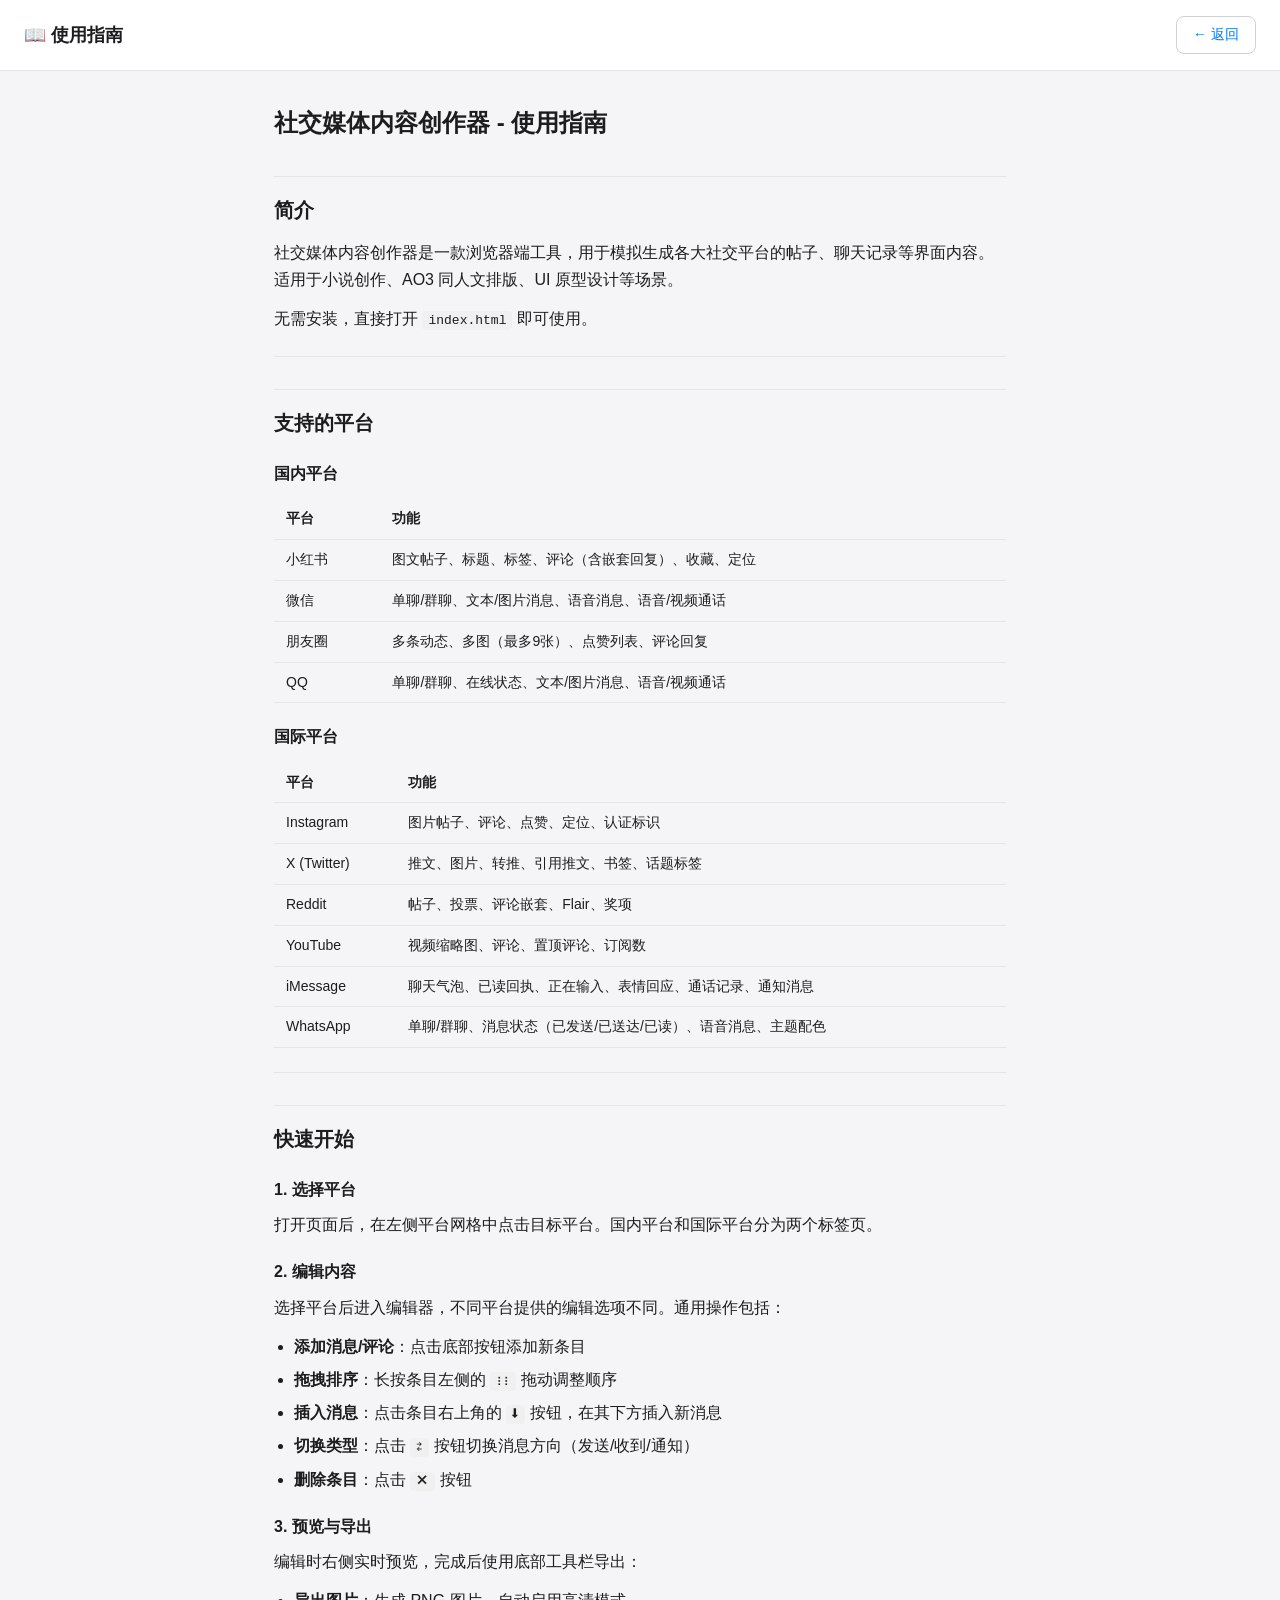
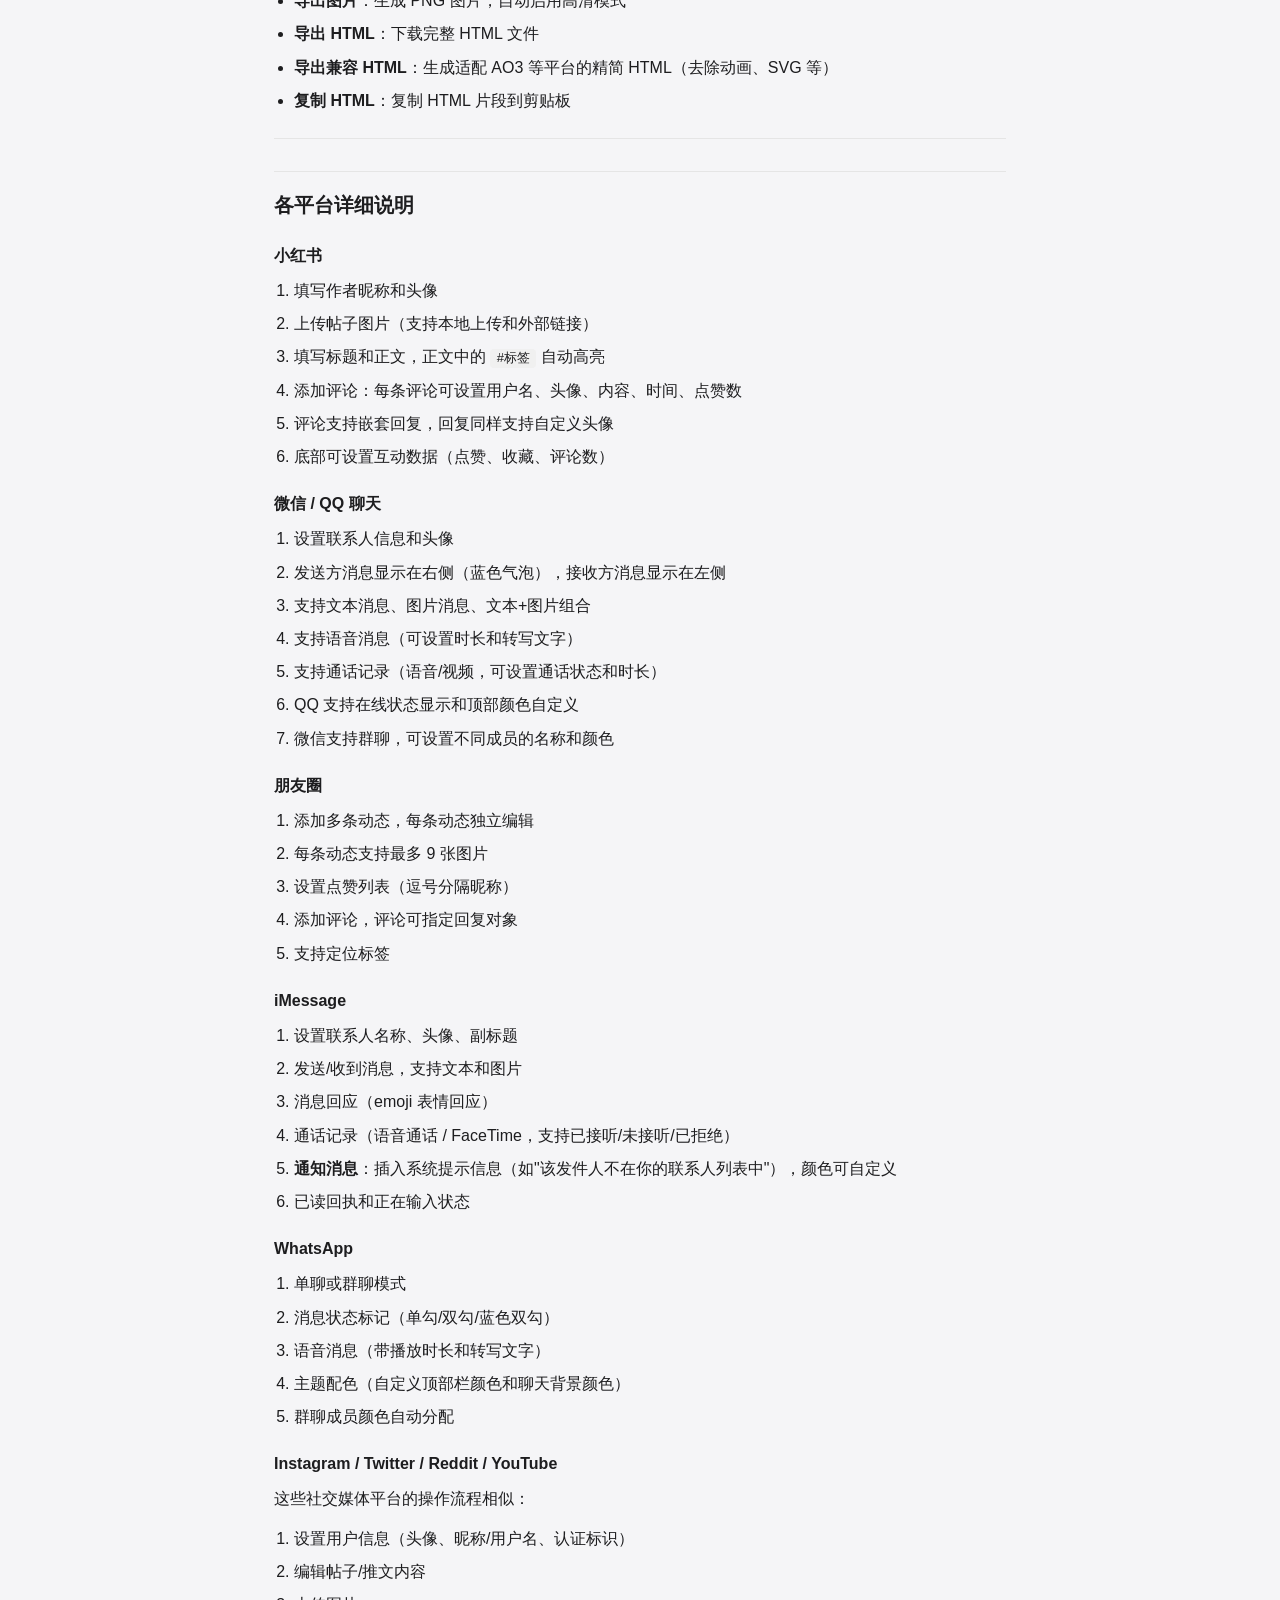
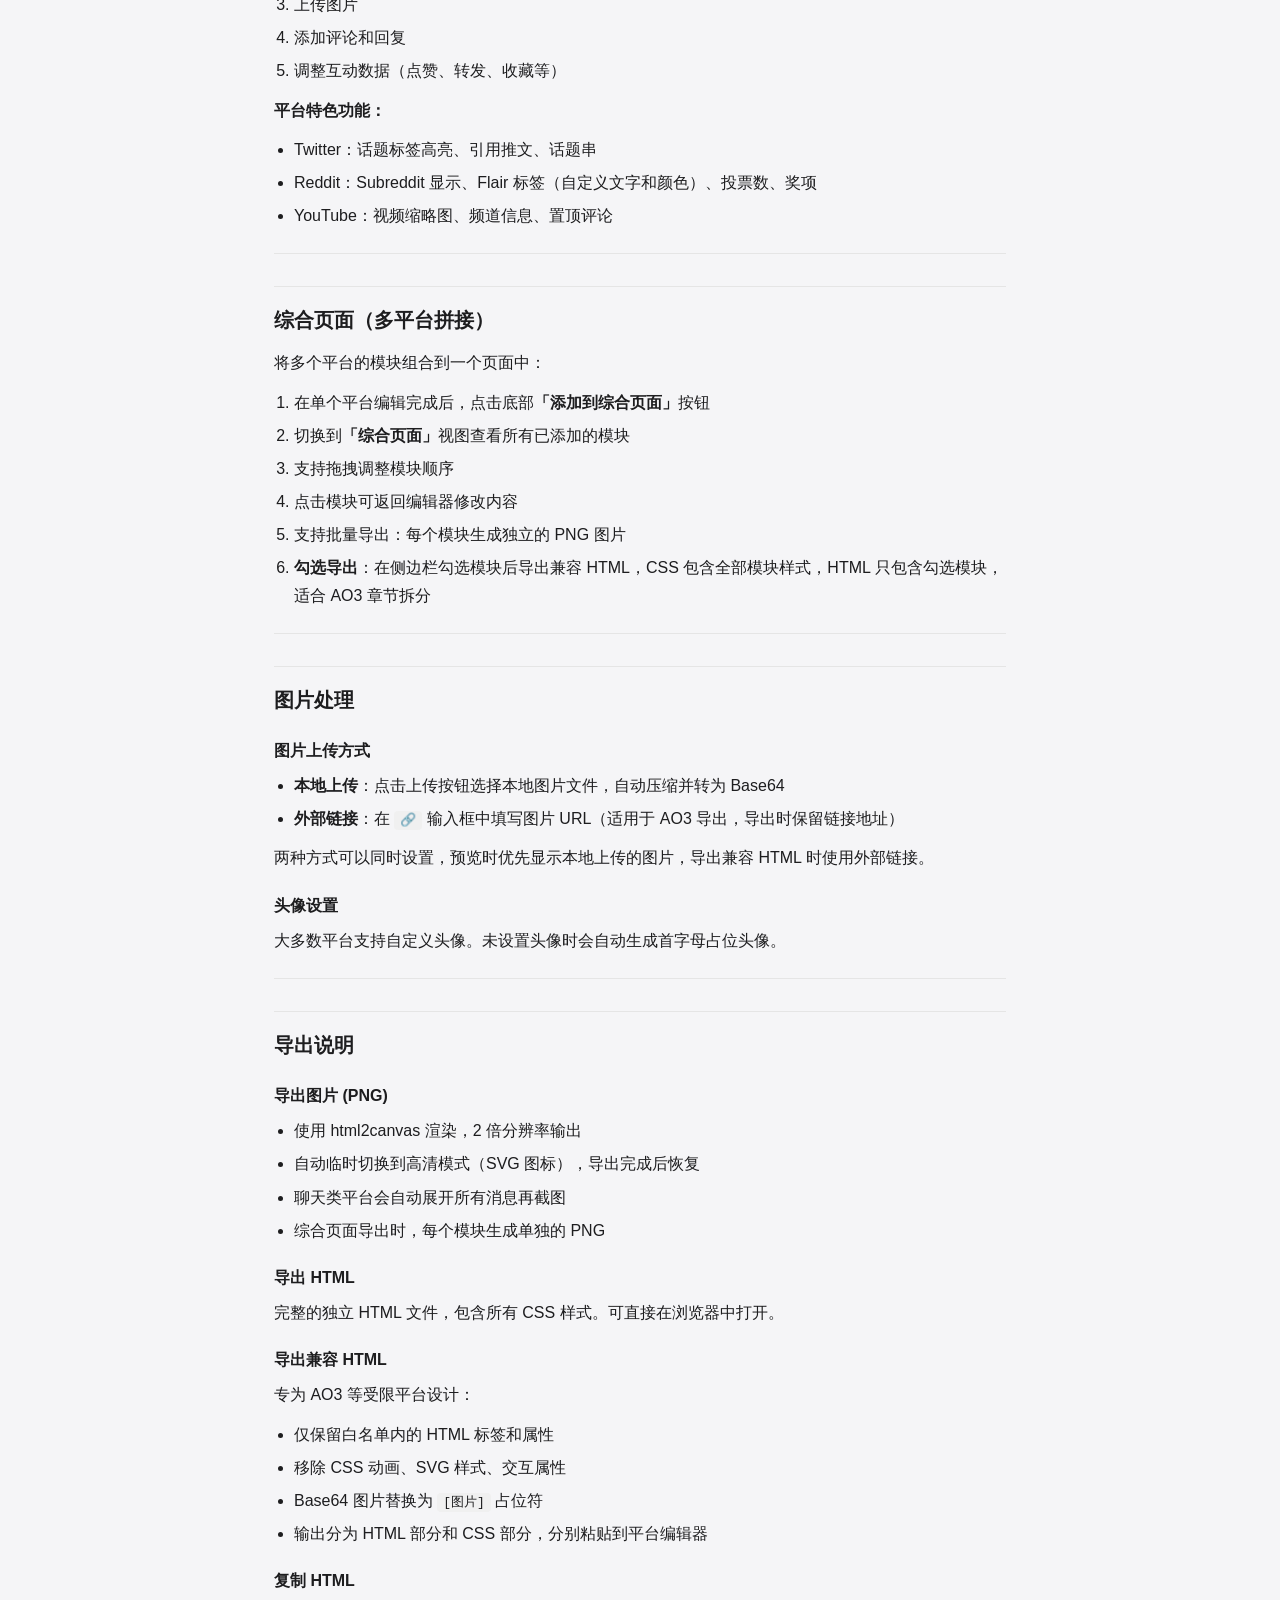
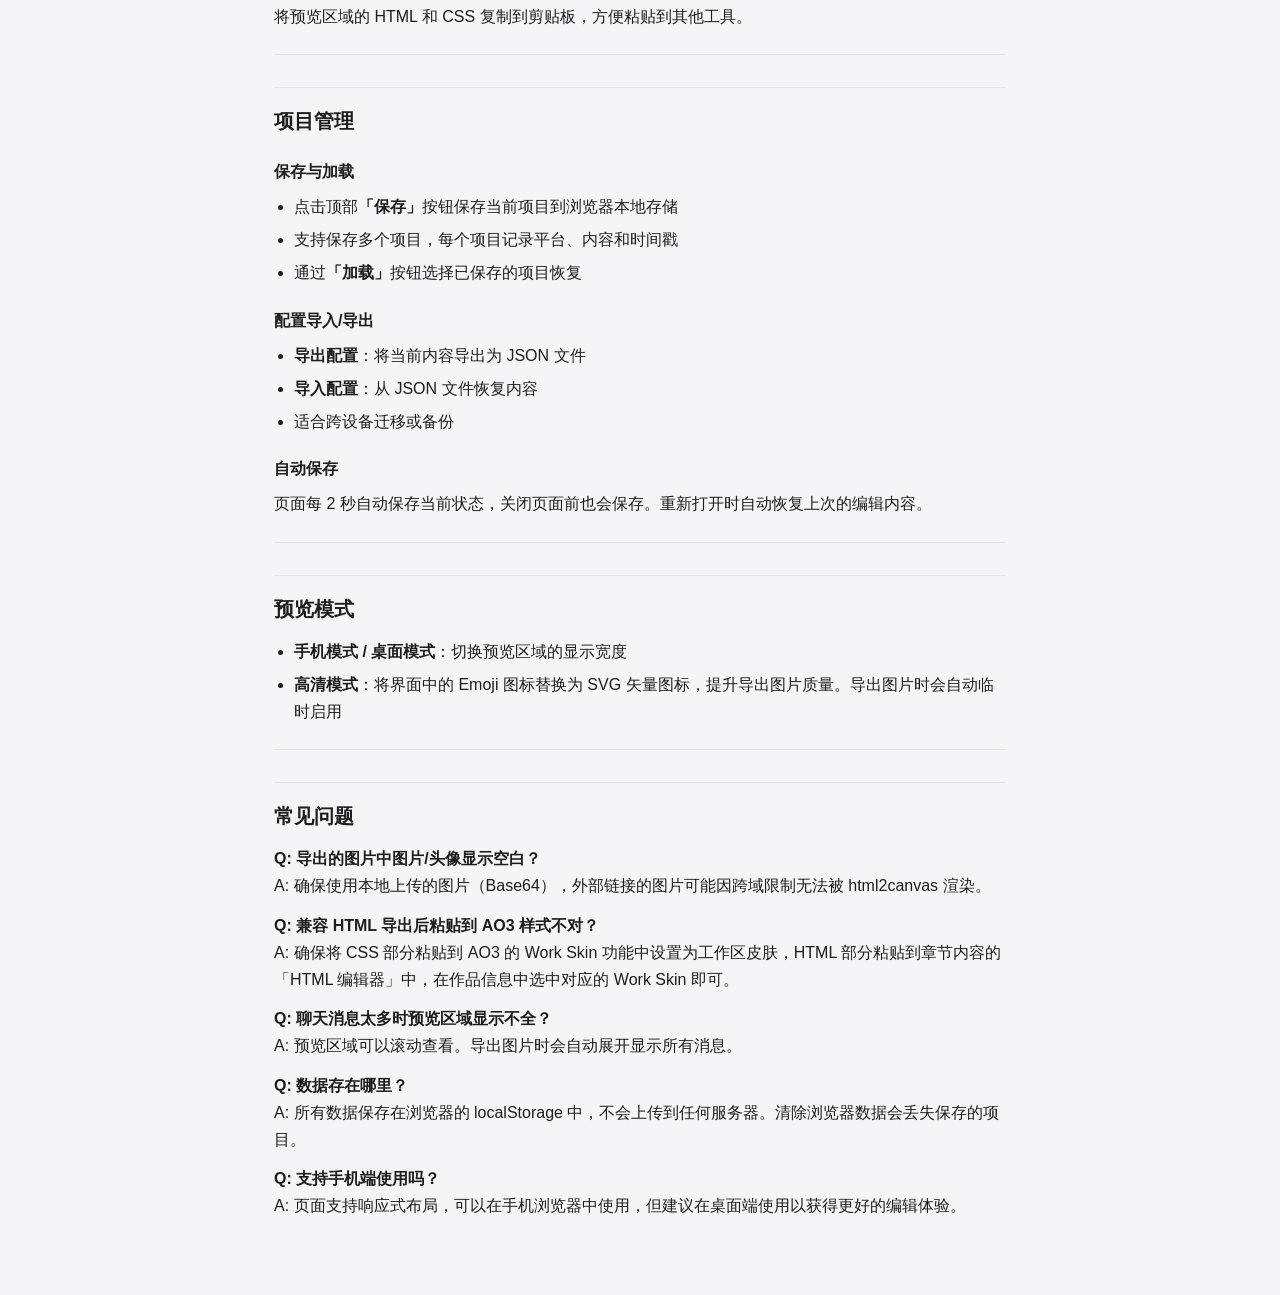
<file: help.html>
<!DOCTYPE html>
<html lang="zh-CN">
<head>
    <meta charset="UTF-8">
    <meta name="viewport" content="width=device-width, initial-scale=1.0">
    <title>使用指南 - 社交媒体内容创作器</title>
    <style>
        * { margin: 0; padding: 0; box-sizing: border-box; }
        body {
            font-family: -apple-system, BlinkMacSystemFont, 'Segoe UI', 'PingFang SC', 'Hiragino Sans GB', sans-serif;
            background: #f5f5f7;
            color: #1d1d1f;
            line-height: 1.7;
            padding: 0;
        }
        .help-header {
            background: #fff;
            padding: 16px 24px;
            border-bottom: 1px solid #e5e5e5;
            display: flex;
            align-items: center;
            justify-content: space-between;
            position: sticky;
            top: 0;
            z-index: 10;
        }
        .help-header h1 {
            font-size: 18px;
            font-weight: 700;
        }
        .help-back {
            display: inline-flex;
            align-items: center;
            gap: 4px;
            padding: 6px 16px;
            border-radius: 8px;
            border: 1px solid #d1d1d6;
            background: #fff;
            color: #007aff;
            text-decoration: none;
            font-size: 14px;
            cursor: pointer;
            transition: background 0.2s;
        }
        .help-back:hover {
            background: #f5f5f7;
        }
        .help-body {
            max-width: 780px;
            margin: 0 auto;
            padding: 32px 24px 64px;
        }
        .help-body h1 { font-size: 24px; margin-bottom: 16px; }
        .help-body h2 { font-size: 20px; margin: 32px 0 12px; padding-top: 16px; border-top: 1px solid #e5e5e5; }
        .help-body h3 { font-size: 16px; margin: 20px 0 8px; }
        .help-body p { margin-bottom: 12px; }
        .help-body ul, .help-body ol { margin: 8px 0 12px 20px; }
        .help-body li { margin-bottom: 6px; }
        .help-body hr { border: none; border-top: 1px solid #e5e5e5; margin: 24px 0; }
        .help-body strong { font-weight: 600; }
        .help-body em { font-style: italic; }
        .help-body code {
            background: #f0f0f0;
            padding: 2px 6px;
            border-radius: 4px;
            font-size: 13px;
            font-family: 'SF Mono', Menlo, monospace;
        }
        .help-body table {
            width: 100%;
            border-collapse: collapse;
            margin: 12px 0;
        }
        .help-body th, .help-body td {
            padding: 8px 12px;
            text-align: left;
            border-bottom: 1px solid #e5e5e5;
            font-size: 14px;
        }
        .help-body th {
            background: #f5f5f7;
            font-weight: 600;
        }
        @media (max-width: 768px) {
            .help-body { padding: 20px 16px 48px; }
            .help-body h1 { font-size: 20px; }
            .help-body h2 { font-size: 17px; }
            .help-header { padding: 12px 16px; }
            .help-body th, .help-body td { padding: 6px 8px; font-size: 13px; }
        }
    </style>
</head>
<body>

<div class="help-header">
    <h1>📖 使用指南</h1>
    <a class="help-back" href="index.html">← 返回</a>
</div>

<div class="help-body">

<h1>社交媒体内容创作器 - 使用指南</h1>

<h2>简介</h2>

<p>社交媒体内容创作器是一款浏览器端工具，用于模拟生成各大社交平台的帖子、聊天记录等界面内容。适用于小说创作、AO3 同人文排版、UI 原型设计等场景。</p>

<p>无需安装，直接打开 <code>index.html</code> 即可使用。</p>

<hr>

<h2>支持的平台</h2>

<h3>国内平台</h3>

<table>
<thead><tr><th>平台</th><th>功能</th></tr></thead>
<tbody>
<tr><td>小红书</td><td>图文帖子、标题、标签、评论（含嵌套回复）、收藏、定位</td></tr>
<tr><td>微信</td><td>单聊/群聊、文本/图片消息、语音消息、语音/视频通话</td></tr>
<tr><td>朋友圈</td><td>多条动态、多图（最多9张）、点赞列表、评论回复</td></tr>
<tr><td>QQ</td><td>单聊/群聊、在线状态、文本/图片消息、语音/视频通话</td></tr>
</tbody>
</table>

<h3>国际平台</h3>

<table>
<thead><tr><th>平台</th><th>功能</th></tr></thead>
<tbody>
<tr><td>Instagram</td><td>图片帖子、评论、点赞、定位、认证标识</td></tr>
<tr><td>X (Twitter)</td><td>推文、图片、转推、引用推文、书签、话题标签</td></tr>
<tr><td>Reddit</td><td>帖子、投票、评论嵌套、Flair、奖项</td></tr>
<tr><td>YouTube</td><td>视频缩略图、评论、置顶评论、订阅数</td></tr>
<tr><td>iMessage</td><td>聊天气泡、已读回执、正在输入、表情回应、通话记录、通知消息</td></tr>
<tr><td>WhatsApp</td><td>单聊/群聊、消息状态（已发送/已送达/已读）、语音消息、主题配色</td></tr>
</tbody>
</table>

<hr>

<h2>快速开始</h2>

<h3>1. 选择平台</h3>
<p>打开页面后，在左侧平台网格中点击目标平台。国内平台和国际平台分为两个标签页。</p>

<h3>2. 编辑内容</h3>
<p>选择平台后进入编辑器，不同平台提供的编辑选项不同。通用操作包括：</p>
<ul>
<li><strong>添加消息/评论</strong>：点击底部按钮添加新条目</li>
<li><strong>拖拽排序</strong>：长按条目左侧的 <code>⋮⋮</code> 拖动调整顺序</li>
<li><strong>插入消息</strong>：点击条目右上角的 <code>⬇</code> 按钮，在其下方插入新消息</li>
<li><strong>切换类型</strong>：点击 <code>⇄</code> 按钮切换消息方向（发送/收到/通知）</li>
<li><strong>删除条目</strong>：点击 <code>✕</code> 按钮</li>
</ul>

<h3>3. 预览与导出</h3>
<p>编辑时右侧实时预览，完成后使用底部工具栏导出：</p>
<ul>
<li><strong>导出图片</strong>：生成 PNG 图片，自动启用高清模式</li>
<li><strong>导出 HTML</strong>：下载完整 HTML 文件</li>
<li><strong>导出兼容 HTML</strong>：生成适配 AO3 等平台的精简 HTML（去除动画、SVG 等）</li>
<li><strong>复制 HTML</strong>：复制 HTML 片段到剪贴板</li>
</ul>

<hr>

<h2>各平台详细说明</h2>

<h3>小红书</h3>
<ol>
<li>填写作者昵称和头像</li>
<li>上传帖子图片（支持本地上传和外部链接）</li>
<li>填写标题和正文，正文中的 <code>#标签</code> 自动高亮</li>
<li>添加评论：每条评论可设置用户名、头像、内容、时间、点赞数</li>
<li>评论支持嵌套回复，回复同样支持自定义头像</li>
<li>底部可设置互动数据（点赞、收藏、评论数）</li>
</ol>

<h3>微信 / QQ 聊天</h3>
<ol>
<li>设置联系人信息和头像</li>
<li>发送方消息显示在右侧（蓝色气泡），接收方消息显示在左侧</li>
<li>支持文本消息、图片消息、文本+图片组合</li>
<li>支持语音消息（可设置时长和转写文字）</li>
<li>支持通话记录（语音/视频，可设置通话状态和时长）</li>
<li>QQ 支持在线状态显示和顶部颜色自定义</li>
<li>微信支持群聊，可设置不同成员的名称和颜色</li>
</ol>

<h3>朋友圈</h3>
<ol>
<li>添加多条动态，每条动态独立编辑</li>
<li>每条动态支持最多 9 张图片</li>
<li>设置点赞列表（逗号分隔昵称）</li>
<li>添加评论，评论可指定回复对象</li>
<li>支持定位标签</li>
</ol>

<h3>iMessage</h3>
<ol>
<li>设置联系人名称、头像、副标题</li>
<li>发送/收到消息，支持文本和图片</li>
<li>消息回应（emoji 表情回应）</li>
<li>通话记录（语音通话 / FaceTime，支持已接听/未接听/已拒绝）</li>
<li><strong>通知消息</strong>：插入系统提示信息（如"该发件人不在你的联系人列表中"），颜色可自定义</li>
<li>已读回执和正在输入状态</li>
</ol>

<h3>WhatsApp</h3>
<ol>
<li>单聊或群聊模式</li>
<li>消息状态标记（单勾/双勾/蓝色双勾）</li>
<li>语音消息（带播放时长和转写文字）</li>
<li>主题配色（自定义顶部栏颜色和聊天背景颜色）</li>
<li>群聊成员颜色自动分配</li>
</ol>

<h3>Instagram / Twitter / Reddit / YouTube</h3>
<p>这些社交媒体平台的操作流程相似：</p>
<ol>
<li>设置用户信息（头像、昵称/用户名、认证标识）</li>
<li>编辑帖子/推文内容</li>
<li>上传图片</li>
<li>添加评论和回复</li>
<li>调整互动数据（点赞、转发、收藏等）</li>
</ol>
<p><strong>平台特色功能：</strong></p>
<ul>
<li>Twitter：话题标签高亮、引用推文、话题串</li>
<li>Reddit：Subreddit 显示、Flair 标签（自定义文字和颜色）、投票数、奖项</li>
<li>YouTube：视频缩略图、频道信息、置顶评论</li>
</ul>

<hr>

<h2>综合页面（多平台拼接）</h2>
<p>将多个平台的模块组合到一个页面中：</p>
<ol>
<li>在单个平台编辑完成后，点击底部<strong>「添加到综合页面」</strong>按钮</li>
<li>切换到<strong>「综合页面」</strong>视图查看所有已添加的模块</li>
<li>支持拖拽调整模块顺序</li>
<li>点击模块可返回编辑器修改内容</li>
<li>支持批量导出：每个模块生成独立的 PNG 图片</li>
<li><strong>勾选导出</strong>：在侧边栏勾选模块后导出兼容 HTML，CSS 包含全部模块样式，HTML 只包含勾选模块，适合 AO3 章节拆分</li>
</ol>

<hr>

<h2>图片处理</h2>

<h3>图片上传方式</h3>
<ul>
<li><strong>本地上传</strong>：点击上传按钮选择本地图片文件，自动压缩并转为 Base64</li>
<li><strong>外部链接</strong>：在 <code>🔗</code> 输入框中填写图片 URL（适用于 AO3 导出，导出时保留链接地址）</li>
</ul>
<p>两种方式可以同时设置，预览时优先显示本地上传的图片，导出兼容 HTML 时使用外部链接。</p>

<h3>头像设置</h3>
<p>大多数平台支持自定义头像。未设置头像时会自动生成首字母占位头像。</p>

<hr>

<h2>导出说明</h2>

<h3>导出图片 (PNG)</h3>
<ul>
<li>使用 html2canvas 渲染，2 倍分辨率输出</li>
<li>自动临时切换到高清模式（SVG 图标），导出完成后恢复</li>
<li>聊天类平台会自动展开所有消息再截图</li>
<li>综合页面导出时，每个模块生成单独的 PNG</li>
</ul>

<h3>导出 HTML</h3>
<p>完整的独立 HTML 文件，包含所有 CSS 样式。可直接在浏览器中打开。</p>

<h3>导出兼容 HTML</h3>
<p>专为 AO3 等受限平台设计：</p>
<ul>
<li>仅保留白名单内的 HTML 标签和属性</li>
<li>移除 CSS 动画、SVG 样式、交互属性</li>
<li>Base64 图片替换为 <code>[图片]</code> 占位符</li>
<li>输出分为 HTML 部分和 CSS 部分，分别粘贴到平台编辑器</li>
</ul>

<h3>复制 HTML</h3>
<p>将预览区域的 HTML 和 CSS 复制到剪贴板，方便粘贴到其他工具。</p>

<hr>

<h2>项目管理</h2>

<h3>保存与加载</h3>
<ul>
<li>点击顶部<strong>「保存」</strong>按钮保存当前项目到浏览器本地存储</li>
<li>支持保存多个项目，每个项目记录平台、内容和时间戳</li>
<li>通过<strong>「加载」</strong>按钮选择已保存的项目恢复</li>
</ul>

<h3>配置导入/导出</h3>
<ul>
<li><strong>导出配置</strong>：将当前内容导出为 JSON 文件</li>
<li><strong>导入配置</strong>：从 JSON 文件恢复内容</li>
<li>适合跨设备迁移或备份</li>
</ul>

<h3>自动保存</h3>
<p>页面每 2 秒自动保存当前状态，关闭页面前也会保存。重新打开时自动恢复上次的编辑内容。</p>

<hr>

<h2>预览模式</h2>
<ul>
<li><strong>手机模式 / 桌面模式</strong>：切换预览区域的显示宽度</li>
<li><strong>高清模式</strong>：将界面中的 Emoji 图标替换为 SVG 矢量图标，提升导出图片质量。导出图片时会自动临时启用</li>
</ul>

<hr>

<h2>常见问题</h2>

<p><strong>Q: 导出的图片中图片/头像显示空白？</strong><br>
A: 确保使用本地上传的图片（Base64），外部链接的图片可能因跨域限制无法被 html2canvas 渲染。</p>

<p><strong>Q: 兼容 HTML 导出后粘贴到 AO3 样式不对？</strong><br>
A: 确保将 CSS 部分粘贴到 AO3 的 Work Skin 功能中设置为工作区皮肤，HTML 部分粘贴到章节内容的「HTML 编辑器」中，在作品信息中选中对应的 Work Skin 即可。</p>

<p><strong>Q: 聊天消息太多时预览区域显示不全？</strong><br>
A: 预览区域可以滚动查看。导出图片时会自动展开显示所有消息。</p>

<p><strong>Q: 数据存在哪里？</strong><br>
A: 所有数据保存在浏览器的 localStorage 中，不会上传到任何服务器。清除浏览器数据会丢失保存的项目。</p>

<p><strong>Q: 支持手机端使用吗？</strong><br>
A: 页面支持响应式布局，可以在手机浏览器中使用，但建议在桌面端使用以获得更好的编辑体验。</p>

</div>
</body>
</html>
</file>
